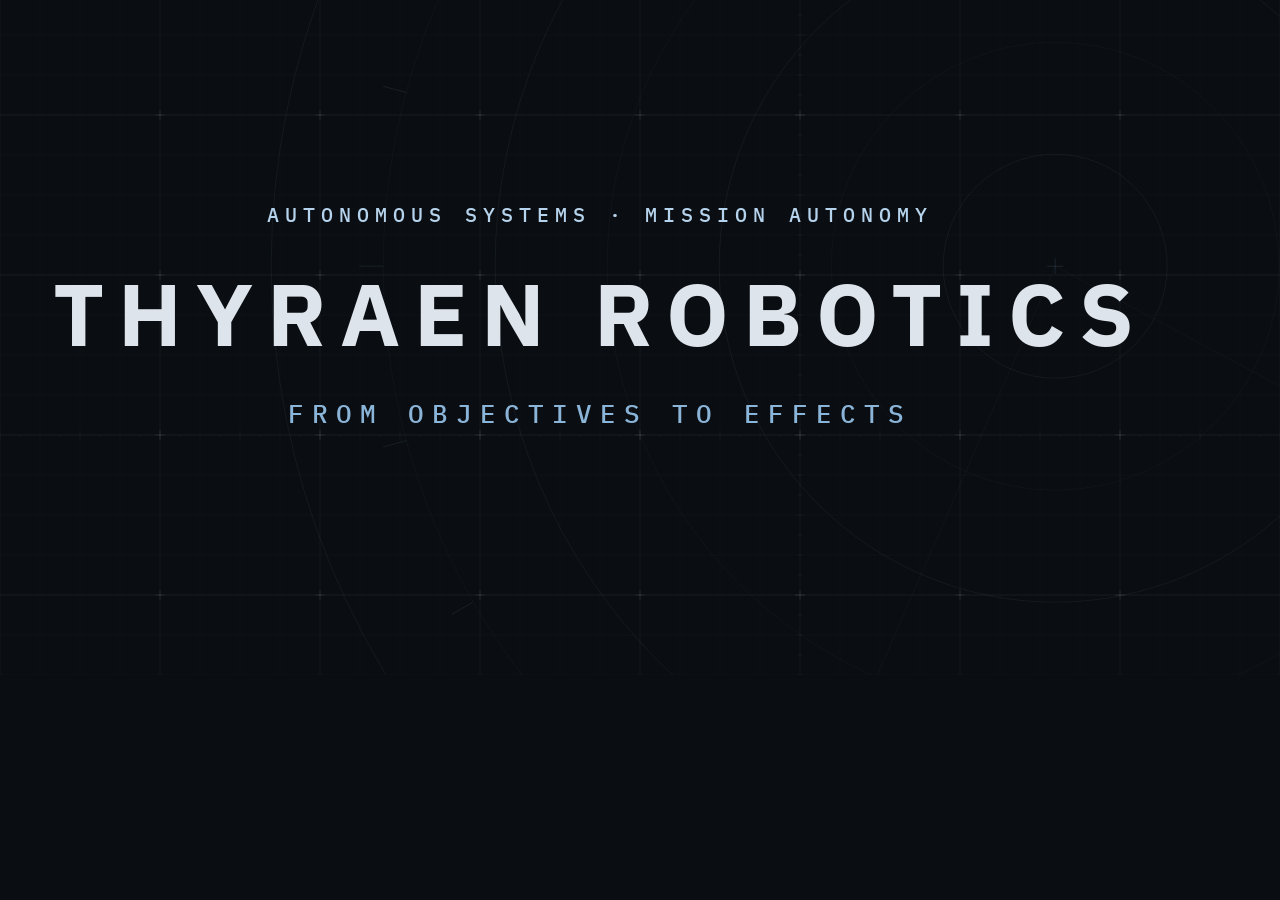
<file: tools/og-card.html>
<!DOCTYPE html>
<html>
<head>
<meta charset="utf-8">
<style>
@font-face { font-family: "IBM Plex Sans"; font-weight: 700; src: url("/static/fonts/ibm-plex-sans-latin-700-normal.woff2") format("woff2"); }
@font-face { font-family: "IBM Plex Mono"; font-weight: 500; src: url("/static/fonts/ibm-plex-mono-latin-500-normal.woff2") format("woff2"); }
* { margin: 0; }
body {
    width: 1200px; height: 630px;
    background: #0a0d11 url("/static/images/backgrounds/bg-home.svg") center / cover no-repeat;
    display: flex; align-items: center; justify-content: center;
}
.inner { text-align: center; }
.kicker { font-family: "IBM Plex Mono"; font-weight: 500; font-size: 20px; letter-spacing: 6px; color: #b5d3ec; text-transform: uppercase; margin-bottom: 28px; }
h1 { font-family: "IBM Plex Sans"; font-weight: 700; font-size: 88px; letter-spacing: 14px; color: #dde4eb; text-transform: uppercase; margin-bottom: 26px; }
.tag { font-family: "IBM Plex Mono"; font-weight: 500; font-size: 26px; letter-spacing: 8px; color: #8ab4d8; text-transform: uppercase; }
</style>
</head>
<body>
<div class="inner">
    <div class="kicker">Autonomous Systems · Mission Autonomy</div>
    <h1>Thyraen Robotics</h1>
    <div class="tag">From Objectives to Effects</div>
</div>
</body>
</html>
</file>
